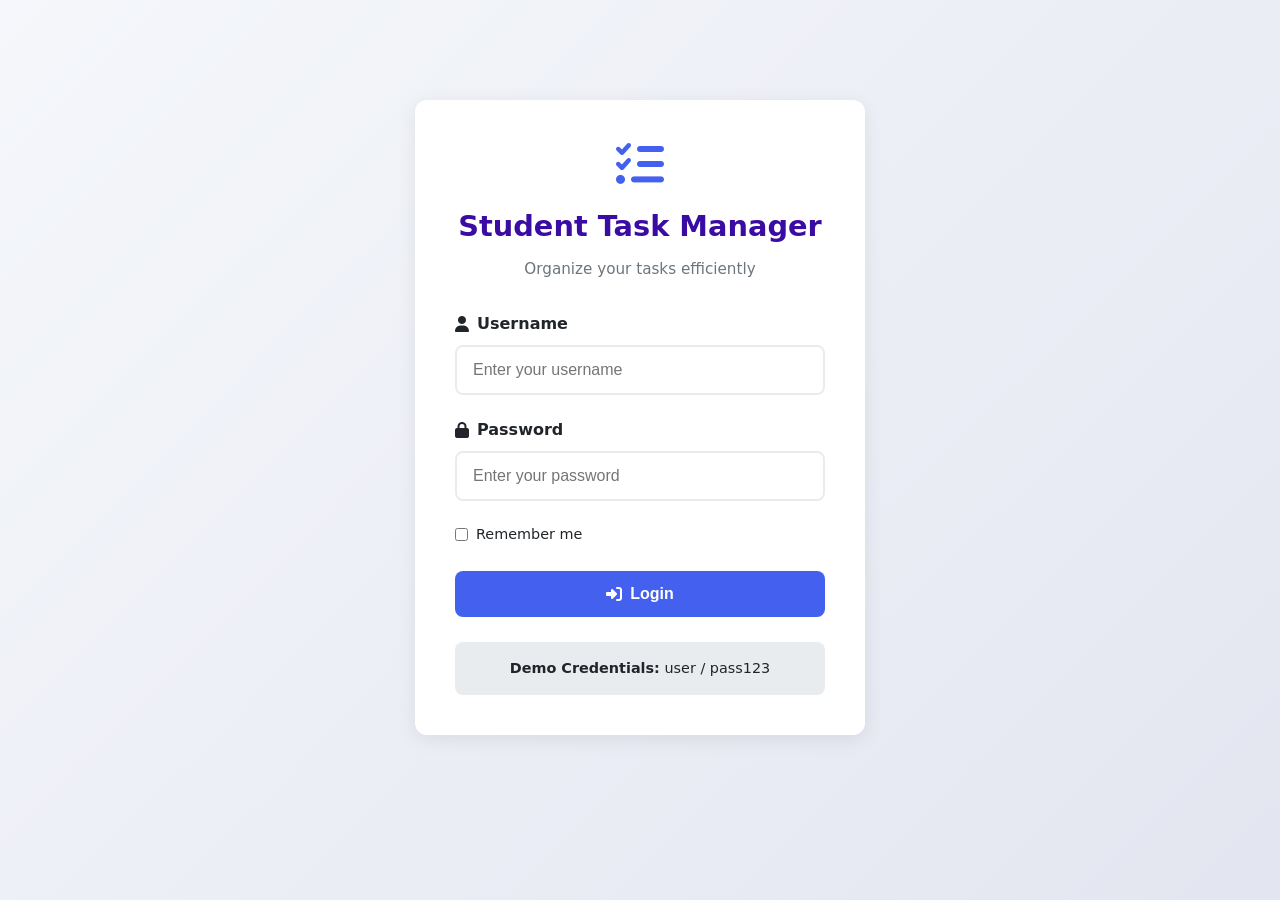
<file: index.html>
<!DOCTYPE html>
<html lang="en">
<head>
    <meta charset="UTF-8">
    <meta name="viewport" content="width=device-width, initial-scale=1.0">
    <title>Student Task Manager | Login</title>
    <link rel="stylesheet" href="./assets/css/style.css">
    <link rel="stylesheet" href="https://cdnjs.cloudflare.com/ajax/libs/font-awesome/6.4.0/css/all.min.css">
</head>
<body>
    <div class="container">
        <div class="auth-card">
            <div class="auth-header">
                <i class="fas fa-tasks logo-icon"></i>
                <h1>Student Task Manager</h1>
                <p class="subtitle">Organize your tasks efficiently</p>
            </div>

            <form id="loginForm">
                <div class="form-group">
                    <label for="username">
                        <i class="fas fa-user"></i> Username
                    </label>
                    <input 
                        type="text" 
                        id="username" 
                        placeholder="Enter your username" 
                        required
                    >
                </div>

                <div class="form-group">
                    <label for="password">
                        <i class="fas fa-lock"></i> Password
                    </label>
                    <input 
                        type="password" 
                        id="password" 
                        placeholder="Enter your password" 
                        required
                    >
                </div>

                <div class="form-options">
                    <label class="checkbox">
                        <input type="checkbox" id="remember">
                        <span>Remember me</span>
                    </label>
                </div>

                <button type="submit" class="btn btn-primary btn-block">
                    <i class="fas fa-sign-in-alt"></i> Login
                </button>
            </form>

            <div class="demo-credentials">
                <p><strong>Demo Credentials:</strong> user / pass123</p>
            </div>
        </div>
    </div>

    <script src="./assets/js/auth.js"></script>
</body>
</html>
</file>
<file: assets/css/style.css>
/* ===== RESET & BASE ===== */
* {
    margin: 0;
    padding: 0;
    box-sizing: border-box;
}

:root {
    --primary: #4361ee;
    --primary-dark: #3a0ca3;
    --secondary: #4cc9f0;
    --success: #4ade80;
    --warning: #fbbf24;
    --danger: #f72585;
    --light: #f8f9fa;
    --dark: #212529;
    --gray: #6c757d;
    --gray-light: #e9ecef;
    --border-radius: 12px;
    --box-shadow: 0 4px 20px rgba(0, 0, 0, 0.08);
    --transition: all 0.3s ease;
}

body {
    font-family: 'Segoe UI', system-ui, -apple-system, sans-serif;
    background: linear-gradient(135deg, #f5f7fb 0%, #e3e6f0 100%);
    color: var(--dark);
    min-height: 100vh;
    padding: 20px;
    line-height: 1.6;
}

.container {
    max-width: 1200px;
    margin: 0 auto;
    padding: 20px;
}

/* ===== AUTH STYLES ===== */
.auth-card {
    background: white;
    border-radius: var(--border-radius);
    box-shadow: var(--box-shadow);
    padding: 40px;
    max-width: 450px;
    margin: 60px auto;
    transition: var(--transition);
}

.auth-card:hover {
    box-shadow: 0 8px 30px rgba(0, 0, 0, 0.12);
}

.auth-header {
    text-align: center;
    margin-bottom: 30px;
}

.logo-icon {
    font-size: 3rem;
    color: var(--primary);
    margin-bottom: 15px;
}

.auth-header h1 {
    color: var(--primary-dark);
    margin-bottom: 8px;
    font-size: 1.8rem;
}

.subtitle {
    color: var(--gray);
    font-size: 0.95rem;
}

/* ===== FORM STYLES ===== */
.form-group {
    margin-bottom: 22px;
}

.form-group label {
    display: flex;
    align-items: center;
    gap: 8px;
    margin-bottom: 8px;
    font-weight: 600;
    color: var(--dark);
}

.form-group input {
    width: 100%;
    padding: 14px 16px;
    border: 2px solid var(--gray-light);
    border-radius: 8px;
    font-size: 1rem;
    transition: var(--transition);
    background: #fff;
}

.form-group input:focus {
    outline: none;
    border-color: var(--primary);
    box-shadow: 0 0 0 3px rgba(67, 97, 238, 0.1);
}

.form-options {
    display: flex;
    justify-content: space-between;
    align-items: center;
    margin-bottom: 25px;
    font-size: 0.9rem;
}

.checkbox {
    display: flex;
    align-items: center;
    gap: 8px;
    cursor: pointer;
}

.checkbox input {
    width: auto;
}

.forgot-link {
    color: var(--primary);
    text-decoration: none;
    font-weight: 500;
}

.forgot-link:hover {
    text-decoration: underline;
}

/* ===== BUTTONS ===== */
.btn {
    padding: 14px 24px;
    border-radius: 8px;
    border: none;
    font-size: 1rem;
    font-weight: 600;
    cursor: pointer;
    transition: var(--transition);
    display: inline-flex;
    align-items: center;
    justify-content: center;
    gap: 8px;
}

.btn-block {
    width: 100%;
}

.btn-primary {
    background: var(--primary);
    color: white;
}

.btn-primary:hover {
    background: var(--primary-dark);
    transform: translateY(-2px);
}

.btn-success {
    background: var(--success);
    color: white;
}

.btn-text {
    background: transparent;
    color: var(--primary);
}

.btn-text:hover {
    background: var(--gray-light);
}

.auth-footer {
    margin-top: 25px;
    text-align: center;
    color: var(--gray);
    font-size: 0.9rem;
}

.auth-footer a {
    color: var(--primary);
    font-weight: 600;
    text-decoration: none;
}

.demo-credentials {
    margin-top: 25px;
    padding: 15px;
    background: var(--gray-light);
    border-radius: 8px;
    text-align: center;
    font-size: 0.9rem;
}

/* ===== UTILITY ===== */
.hidden {
    display: none !important;
}

.text-center {
    text-align: center;
}

.mt-20 {
    margin-top: 20px;
}

/* ===== RESPONSIVE ===== */
@media (max-width: 768px) {
    .auth-card {
        padding: 30px 20px;
        margin: 30px auto;
    }
    
    .container {
        padding: 10px;
    }
}

/* ===== DASHBOARD SPECIFIC STYLES ===== */
.navbar {
    background: white;
    box-shadow: 0 2px 15px rgba(0, 0, 0, 0.08);
    padding: 0 20px;
    position: sticky;
    top: 0;
    z-index: 1000;
}

.nav-container {
    max-width: 1200px;
    margin: 0 auto;
    display: flex;
    justify-content: space-between;
    align-items: center;
    padding: 18px 0;
}

.nav-brand {
    display: flex;
    align-items: center;
    gap: 12px;
    font-size: 1.5rem;
    font-weight: 700;
    color: var(--primary-dark);
}

.nav-brand i {
    font-size: 1.8rem;
}

.nav-menu {
    display: flex;
    align-items: center;
    gap: 30px;
}

.nav-link {
    text-decoration: none;
    color: var(--gray);
    font-weight: 500;
    display: flex;
    align-items: center;
    gap: 8px;
    padding: 8px 16px;
    border-radius: 8px;
    transition: var(--transition);
}

.nav-link:hover,
.nav-link.active {
    background: var(--primary);
    color: white;
}

.nav-user {
    display: flex;
    align-items: center;
    gap: 15px;
}

.btn-logout {
    background: var(--danger);
    color: white;
    border: none;
    padding: 8px 16px;
    border-radius: 6px;
    cursor: pointer;
    display: flex;
    align-items: center;
    gap: 6px;
    font-weight: 500;
}

.dashboard-header {
    margin: 40px 0 30px;
}

.dashboard-header h1 {
    font-size: 2.2rem;
    color: var(--dark);
    margin-bottom: 8px;
}

.dashboard-header p {
    color: var(--gray);
    font-size: 1.1rem;
}

.stats-grid {
    display: grid;
    grid-template-columns: repeat(auto-fit, minmax(240px, 1fr));
    gap: 25px;
    margin-bottom: 40px;
}

.stat-card {
    background: white;
    border-radius: var(--border-radius);
    padding: 25px;
    box-shadow: var(--box-shadow);
    display: flex;
    align-items: center;
    gap: 20px;
    transition: var(--transition);
}

.stat-card:hover {
    transform: translateY(-5px);
    box-shadow: 0 10px 25px rgba(0, 0, 0, 0.12);
}

.stat-icon {
    width: 60px;
    height: 60px;
    border-radius: 12px;
    display: flex;
    align-items: center;
    justify-content: center;
    font-size: 1.8rem;
}

.stat-icon.total {
    background: rgba(67, 97, 238, 0.15);
    color: var(--primary);
}

.stat-icon.pending {
    background: rgba(251, 191, 36, 0.15);
    color: var(--warning);
}

.stat-icon.completed {
    background: rgba(74, 222, 128, 0.15);
    color: var(--success);
}

.stat-icon.urgent {
    background: rgba(247, 37, 133, 0.15);
    color: var(--danger);
}

.stat-info h3 {
    font-size: 2rem;
    margin-bottom: 5px;
    color: var(--dark);
}

.stat-info p {
    color: var(--gray);
    font-size: 0.95rem;
}

.quick-actions {
    background: white;
    border-radius: var(--border-radius);
    padding: 30px;
    margin-bottom: 40px;
    box-shadow: var(--box-shadow);
}

.quick-actions h2 {
    margin-bottom: 25px;
    color: var(--dark);
}

.actions-grid {
    display: grid;
    grid-template-columns: repeat(auto-fit, minmax(200px, 1fr));
    gap: 20px;
}

.action-card {
    background: var(--light);
    border-radius: 12px;
    padding: 25px;
    text-align: center;
    text-decoration: none;
    color: inherit;
    transition: var(--transition);
    border: 2px solid transparent;
}

.action-card:hover {
    border-color: var(--primary);
    transform: translateY(-3px);
    background: white;
}

.action-card i {
    font-size: 2.5rem;
    color: var(--primary);
    margin-bottom: 15px;
}

.action-card h3 {
    margin-bottom: 8px;
    font-size: 1.2rem;
}

.action-card p {
    color: var(--gray);
    font-size: 0.9rem;
}

.recent-tasks {
    background: white;
    border-radius: var(--border-radius);
    padding: 30px;
    box-shadow: var(--box-shadow);
}

.section-header {
    display: flex;
    justify-content: space-between;
    align-items: center;
    margin-bottom: 25px;
}

.section-header h2 {
    color: var(--dark);
}

.view-all {
    color: var(--primary);
    text-decoration: none;
    font-weight: 600;
    display: flex;
    align-items: center;
    gap: 5px;
}

.tasks-list {
    display: flex;
    flex-direction: column;
    gap: 15px;
}

.task-item {
    display: flex;
    align-items: center;
    justify-content: space-between;
    padding: 18px 20px;
    background: var(--light);
    border-radius: 10px;
    border-left: 5px solid var(--primary);
}

.task-item.completed {
    border-left-color: var(--success);
    opacity: 0.8;
}

.task-info h4 {
    margin-bottom: 5px;
}

.task-meta {
    display: flex;
    gap: 15px;
    font-size: 0.9rem;
    color: var(--gray);
}

.empty-state {
    text-align: center;
    padding: 40px;
    color: var(--gray);
}

.empty-state a {
    color: var(--primary);
}

/* ===== TASKS PAGE SPECIFIC STYLES ===== */
.tasks-header {
    display: flex;
    justify-content: space-between;
    align-items: center;
    margin: 40px 0 30px;
}

.tasks-header h1 {
    font-size: 2rem;
    color: var(--dark);
}

.tasks-header p {
    color: var(--gray);
}

/* Filters */
.filters {
    background: white;
    padding: 20px;
    border-radius: 12px;
    margin-bottom: 25px;
    display: flex;
    gap: 15px;
    align-items: center;
    flex-wrap: wrap;
    box-shadow: 0 2px 10px rgba(0,0,0,0.05);
}

.search-box {
    flex: 1;
    min-width: 200px;
    position: relative;
}

.search-box i {
    position: absolute;
    left: 15px;
    top: 50%;
    transform: translateY(-50%);
    color: var(--gray);
}

.search-box input {
    width: 100%;
    padding: 12px 15px 12px 45px;
    border: 2px solid var(--gray-light);
    border-radius: 8px;
}

.filters select {
    padding: 12px 20px;
    border: 2px solid var(--gray-light);
    border-radius: 8px;
    background: white;
    min-width: 150px;
}

/* ===== TASKS TABLE STYLES ===== */
.tasks-table-container {
    background: white;
    border-radius: 12px;
    overflow: hidden;
    box-shadow: 0 4px 20px rgba(0,0,0,0.08);
    margin-bottom: 20px;
}

.tasks-table {
    width: 100%;
    border-collapse: collapse;
}

.tasks-table thead {
    background: #f8f9fa;
}

.tasks-table th {
    padding: 18px 20px;
    text-align: left;
    font-weight: 600;
    color: #212529;
    border-bottom: 2px solid #e9ecef;
}

.tasks-table td {
    padding: 20px;
    border-bottom: 1px solid #e9ecef;
}

.tasks-table tbody tr:hover {
    background: #f9fafc;
}

.tasks-table input[type="checkbox"] {
    width: 18px;
    height: 18px;
}

/* Priority Badges */
.priority-badge {
    padding: 6px 12px;
    border-radius: 20px;
    font-size: 0.85rem;
    font-weight: 600;
    display: inline-block;
}

.priority-high {
    background: rgba(247, 37, 133, 0.15);
    color: var(--danger);
}

.priority-medium {
    background: rgba(251, 191, 36, 0.15);
    color: var(--warning);
}

.priority-low {
    background: rgba(74, 222, 128, 0.15);
    color: var(--success);
}

/* Status Badges */
.status-badge {
    padding: 6px 12px;
    border-radius: 20px;
    font-size: 0.85rem;
    font-weight: 600;
    display: inline-block;
}

.status-pending {
    background: rgba(251, 191, 36, 0.15);
    color: var(--warning);
}

.status-completed {
    background: rgba(74, 222, 128, 0.15);
    color: var(--success);
}

/* Action Buttons */
.action-buttons {
    display: flex;
    gap: 10px;
}

.btn-icon {
    width: 36px;
    height: 36px;
    border-radius: 8px;
    border: none;
    cursor: pointer;
    display: flex;
    align-items: center;
    justify-content: center;
    transition: var(--transition);
}

.btn-edit {
    background: rgba(67, 97, 238, 0.15);
    color: var(--primary);
}

.btn-delete {
    background: rgba(247, 37, 133, 0.15);
    color: var(--danger);
}

.btn-icon:hover {
    transform: scale(1.1);
}

/* Bulk Actions */
.bulk-actions {
    background: var(--light);
    padding: 20px;
    border-radius: 12px;
    display: flex;
    justify-content: space-between;
    align-items: center;
    box-shadow: 0 2px 10px rgba(0,0,0,0.05);
}

/* Modal */
.modal {
    position: fixed;
    top: 0;
    left: 0;
    width: 100%;
    height: 100%;
    background: rgba(0,0,0,0.5);
    display: flex !important;
    align-items: center;
    justify-content: center;
    z-index: 2000;
}

.modal.hidden {
    display: none !important;
}

.modal-content {
    background: white;
    border-radius: var(--border-radius);
    width: 90%;
    max-width: 500px;
    max-height: 90vh;
    overflow-y: auto;
    box-shadow: 0 10px 40px rgba(0,0,0,0.2);
}

.modal-header {
    display: flex;
    justify-content: space-between;
    align-items: center;
    padding: 25px 30px;
    border-bottom: 1px solid var(--gray-light);
}

.modal-close {
    background: none;
    border: none;
    font-size: 1.2rem;
    cursor: pointer;
    color: var(--gray);
}

#taskForm {
    padding: 30px;
}

.form-row {
    display: flex;
    gap: 20px;
}

.form-row .form-group {
    flex: 1;
}

.modal-actions {
    display: flex;
    justify-content: flex-end;
    gap: 15px;
    margin-top: 30px;
}

textarea {
    width: 100%;
    padding: 14px 16px;
    border: 2px solid var(--gray-light);
    border-radius: 8px;
    font-family: inherit;
    resize: vertical;
}

/* ===== TASK DISPLAY FIXES ===== */
.task-title-display {
    display: flex;
    flex-direction: column;
    gap: 4px;
}

.task-title {
    font-weight: bold;
    color: #212529;
    margin: 0;
    font-size: 1rem;
}

.task-description {
    color: #6c757d;
    font-size: 0.85rem;
    margin: 0;
    line-height: 1.4;
    word-break: break-word;
}

/* Adjust table columns */
.tasks-table th:nth-child(2),
.tasks-table td:nth-child(2) {
    min-width: 300px;
    max-width: 400px;
}

/* ===== EMERGENCY BUTTON FIX ===== */
.tasks-header .btn-primary {
    cursor: pointer !important;
    pointer-events: auto !important;
    opacity: 1 !important;
}

.tasks-header .btn-primary:hover {
    transform: translateY(-2px);
    box-shadow: 0 4px 12px rgba(67, 97, 238, 0.3);
}

/* Make sure button is clickable */
.btn-primary:not([disabled]) {
    cursor: pointer;
}

/* ===== BUTTON FIXES ===== */
.tasks-header .btn-primary,
.bulk-actions button,
.btn-icon {
    cursor: pointer !important;
    pointer-events: auto !important;
}

.tasks-header .btn-primary:hover {
    transform: translateY(-2px);
    transition: transform 0.2s ease;
}

/* Make sure checkboxes work */
.task-checkbox {
    cursor: pointer;
    width: 18px;
    height: 18px;
}

/* Make bulk actions visible when needed */
.bulk-actions:not(.hidden) {
    display: flex !important;
    justify-content: space-between;
    align-items: center;
    animation: fadeIn 0.3s ease;
}

@keyframes fadeIn {
    from { opacity: 0; }
    to { opacity: 1; }
}
</file>
